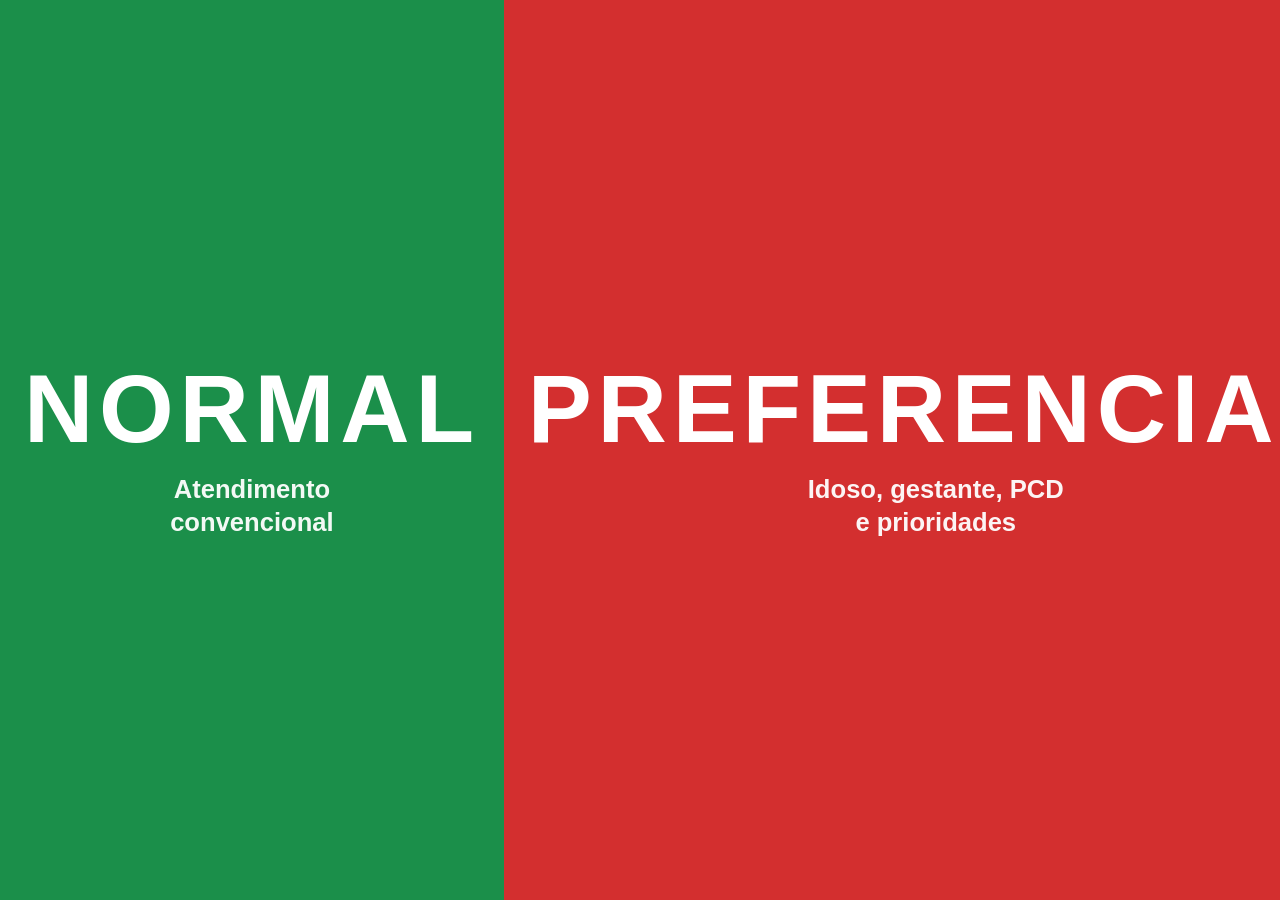
<file: totem/index.html>
<!DOCTYPE html>
<html lang="pt-BR">
<head>
  <meta charset="UTF-8" />
  <meta name="viewport" content="width=device-width, initial-scale=1, maximum-scale=1, user-scalable=no" />
  <title>Retire sua senha</title>
  <style>
    /* CSS crítico inline — garante 50/50 mesmo se styles.css estiver em cache antigo */
    * { box-sizing: border-box; margin: 0; padding: 0; }
    html, body {
      width: 100%;
      height: 100%;
      overflow: hidden;
      background: #000;
      color: #fff;
      font-family: system-ui, "Segoe UI", sans-serif;
      -webkit-tap-highlight-color: transparent;
      user-select: none;
      touch-action: manipulation;
    }
    .split {
      position: fixed;
      inset: 0;
      width: 100%;
      height: 100%;
      display: grid;
      grid-template-columns: 1fr 1fr;
      grid-template-rows: 1fr;
    }
    .half {
      border: 0;
      width: 100%;
      height: 100%;
      color: #fff;
      cursor: pointer;
      display: flex;
      flex-direction: column;
      align-items: center;
      justify-content: center;
      gap: 1rem;
      padding: 1.5rem;
    }
    .half-normal { background: #1b8f4a; }
    .half-pref { background: #d32f2f; }
    .half:active { filter: brightness(0.9); }
    .half:disabled { opacity: 0.65; cursor: wait; }
    .half-title {
      font-size: clamp(2.8rem, 9vw, 6rem);
      font-weight: 800;
      letter-spacing: 0.06em;
      line-height: 1;
    }
    .half-sub {
      font-size: clamp(1.1rem, 2.8vw, 1.6rem);
      font-weight: 600;
      opacity: 0.95;
      max-width: 18ch;
      text-align: center;
      line-height: 1.3;
    }
    .status {
      position: fixed;
      left: 50%;
      bottom: 1rem;
      transform: translateX(-50%);
      z-index: 5;
      padding: 0.45rem 1rem;
      border-radius: 999px;
      background: rgba(0,0,0,0.45);
      font-size: 1rem;
      font-weight: 600;
      max-width: 90vw;
      text-align: center;
    }
    .status:empty { display: none; }
    .status.error { background: rgba(127, 29, 29, 0.92); }
    .ticket-overlay {
      position: fixed;
      inset: 0;
      z-index: 30;
      display: grid;
      place-items: center;
      padding: 1.25rem;
      background: rgba(0,0,0,0.55);
    }
    .ticket-overlay[hidden] { display: none !important; }
    .ticket-card {
      width: min(100%, 420px);
      background: #fff;
      color: #0b1220;
      border-radius: 1.25rem;
      padding: 1.6rem 1.5rem 1.4rem;
      text-align: center;
    }
    .ticket-type {
      text-transform: uppercase;
      letter-spacing: 0.1em;
      font-size: 1rem;
      font-weight: 800;
    }
    .ticket-number {
      margin: 0.7rem 0 0.35rem;
      font-size: clamp(4rem, 18vw, 6rem);
      font-weight: 800;
      line-height: 1;
    }
    .ticket-service, .ticket-time, .ticket-msg {
      font-size: 1.05rem;
      opacity: 0.75;
    }
    .ticket-msg { margin-top: 0.85rem; font-weight: 700; opacity: 1; }
    .btn-ok {
      margin-top: 1.2rem;
      width: 100%;
      border: 0;
      border-radius: 0.9rem;
      padding: 1.05rem;
      background: #0b1220;
      color: #fff;
      font-size: 1.15rem;
      font-weight: 800;
      cursor: pointer;
    }
    .print-only { display: none; }
    @media (max-width: 700px) and (orientation: portrait) {
      .split {
        grid-template-columns: 1fr;
        grid-template-rows: 1fr 1fr;
      }
    }
    @page {
      size: 80mm auto;
      margin: 3mm;
    }
    @media print {
      html, body {
        width: 80mm !important;
        height: auto !important;
        margin: 0 !important;
        padding: 0 !important;
        background: #fff !important;
        overflow: visible !important;
        position: static !important;
      }
      body * { visibility: hidden !important; }
      #printArea, #printArea * { visibility: visible !important; }
      .split, .ticket-overlay, .status { display: none !important; }
      #printArea {
        display: block !important;
        position: static !important;
        width: 74mm !important;
        max-width: 74mm !important;
        margin: 0 auto !important;
        padding: 2mm 0 !important;
        background: #fff !important;
        color: #000 !important;
        font-family: Arial, Helvetica, sans-serif !important;
      }
      .print-ticket { width: 100% !important; text-align: center !important; color: #000 !important; }
      .print-head {
        display: flex !important;
        flex-direction: row !important;
        align-items: center !important;
        justify-content: flex-start !important;
        gap: 2mm !important;
        width: 100% !important;
        text-align: left !important;
        margin: 0 0 3mm !important;
        padding-bottom: 2mm !important;
        border-bottom: 0.4mm solid #000 !important;
      }
      .print-logo {
        width: 10mm !important;
        height: 10mm !important;
        max-width: 10mm !important;
        max-height: 10mm !important;
        object-fit: contain !important;
        display: block !important;
        flex: 0 0 auto !important;
      }
      .print-brand {
        flex: 1 1 auto !important;
        font-size: 8pt !important;
        font-weight: 700 !important;
        line-height: 1.15 !important;
        margin: 0 !important;
        text-align: left !important;
      }
      .print-type { font-size: 12pt !important; font-weight: 800 !important; letter-spacing: 0.1em !important; margin: 2mm 0 1mm !important; }
      .print-num, .print-ticket .num { font-size: 68pt !important; font-weight: 900 !important; line-height: 0.95 !important; margin: 2mm 0 3mm !important; text-align: center !important; }
      .print-svc, .print-time { font-size: 10pt !important; font-weight: 600 !important; margin: 1mm 0 !important; }
      .print-msg { font-size: 11pt !important; font-weight: 800 !important; margin: 3mm 0 0 !important; }
    }
  </style>
  <link rel="stylesheet" href="styles.css?v=15" />
</head>
<body>
  <main class="split" id="home">
    <button type="button" class="half half-normal" id="btnNormal" onclick="emitirTabletNormal()">
      <span class="half-title">NORMAL</span>
      <span class="half-sub">Atendimento convencional</span>
    </button>

    <button type="button" class="half half-pref" id="btnPreferencial" onclick="emitirTabletPreferencial()">
      <span class="half-title">PREFERENCIAL</span>
      <span class="half-sub">Idoso, gestante, PCD e prioridades</span>
    </button>

    <p class="status" id="status" role="status" aria-live="polite"></p>
  </main>

  <section class="ticket-overlay" id="ticketOverlay" hidden>
    <div class="ticket-card" id="ticketCard">
      <p class="ticket-type" id="ticketType">Normal</p>
      <p class="ticket-number" id="ticketNumber">—</p>
      <p class="ticket-service" id="ticketService"></p>
      <p class="ticket-time" id="ticketTime"></p>
      <p class="ticket-msg">Aguarde ser chamado no painel</p>
      <button type="button" class="btn-ok" id="btnOk" onclick="fecharTicket()">OK</button>
    </div>
  </section>

  <div id="printArea" class="print-only" aria-hidden="true"></div>

  <script src="config.js?v=15"></script>
  <script src="app.js?v=15"></script>
</body>
</html>
</file>
<file: totem/styles.css>
/* Complemento — layout principal já está inline no index.html */
:root {
  --ink: #0b1220;
  --normal: #1b8f4a;
  --pref: #d32f2f;
  --danger: #7f1d1d;
}

html, body {
  position: fixed;
  inset: 0;
  width: 100%;
  height: 100%;
  overflow: hidden;
  background: #000;
  color: #fff;
  font-family: system-ui, "Segoe UI", sans-serif;
  -webkit-tap-highlight-color: transparent;
  user-select: none;
  touch-action: manipulation;
}

.split {
  position: fixed !important;
  inset: 0 !important;
  width: 100% !important;
  height: 100% !important;
  display: grid !important;
  grid-template-columns: 1fr 1fr !important;
  grid-template-rows: 1fr !important;
}

.half {
  border: 0;
  width: 100%;
  height: 100%;
  min-height: 100%;
  color: #fff;
  cursor: pointer;
  display: flex;
  flex-direction: column;
  align-items: center;
  justify-content: center;
  gap: 1rem;
  padding: 1.5rem;
}

.half-normal { background: #1b8f4a !important; }
.half-pref { background: #d32f2f !important; }

.half:active { filter: brightness(0.9); }
.half:disabled { opacity: 0.65; cursor: wait; }

.half-title {
  font-size: clamp(2.8rem, 9vw, 6rem);
  font-weight: 800;
  letter-spacing: 0.06em;
  line-height: 1;
}

.half-sub {
  font-size: clamp(1.1rem, 2.8vw, 1.6rem);
  font-weight: 600;
  opacity: 0.95;
  max-width: 18ch;
  text-align: center;
  line-height: 1.3;
}

.status {
  position: fixed;
  left: 50%;
  bottom: 1rem;
  transform: translateX(-50%);
  z-index: 5;
  padding: 0.45rem 1rem;
  border-radius: 999px;
  background: rgba(0,0,0,0.45);
  font-size: 1rem;
  font-weight: 600;
  max-width: 90vw;
  text-align: center;
}

.status:empty { display: none; }
.status.error { background: rgba(127, 29, 29, 0.92); }

.ticket-overlay {
  position: fixed;
  inset: 0;
  z-index: 30;
  display: grid;
  place-items: center;
  padding: 1.25rem;
  background: rgba(0, 0, 0, 0.55);
}

.ticket-overlay[hidden] { display: none !important; }

.ticket-card {
  width: min(100%, 420px);
  background: #fff;
  color: var(--ink);
  border-radius: 1.25rem;
  padding: 1.6rem 1.5rem 1.4rem;
  text-align: center;
}

.ticket-type {
  text-transform: uppercase;
  letter-spacing: 0.1em;
  font-size: 1rem;
  font-weight: 800;
}

.ticket-number {
  margin: 0.7rem 0 0.35rem;
  font-size: clamp(4rem, 18vw, 6rem);
  font-weight: 800;
  line-height: 1;
}

.ticket-service,
.ticket-time,
.ticket-msg {
  font-size: 1.05rem;
  opacity: 0.75;
}

.ticket-msg {
  margin-top: 0.85rem;
  font-weight: 700;
  opacity: 1;
}

.btn-ok {
  margin-top: 1.2rem;
  width: 100%;
  border: 0;
  border-radius: 0.9rem;
  padding: 1.05rem;
  background: var(--ink);
  color: #fff;
  font-size: 1.15rem;
  font-weight: 800;
  cursor: pointer;
}

.print-only { display: none; }

@media (max-width: 700px) and (orientation: portrait) {
  .split {
    grid-template-columns: 1fr !important;
    grid-template-rows: 1fr 1fr !important;
  }
}

/* Impressão térmica 80mm (Bematech) — preenche a largura com margem */
@page {
  size: 80mm auto;
  margin: 3mm;
}

@media print {
  html, body {
    width: 80mm !important;
    height: auto !important;
    margin: 0 !important;
    padding: 0 !important;
    background: #fff !important;
    overflow: visible !important;
    position: static !important;
    -webkit-print-color-adjust: exact;
    print-color-adjust: exact;
  }

  body * { visibility: hidden !important; }

  #printArea,
  #printArea * {
    visibility: visible !important;
  }

  .split,
  .ticket-overlay,
  .status,
  .audio-unlock {
    display: none !important;
  }

  #printArea {
    display: block !important;
    position: static !important;
    left: auto !important;
    top: auto !important;
    width: 74mm !important;
    max-width: 74mm !important;
    margin: 0 auto !important;
    padding: 1mm 0 18mm !important;
    background: #fff !important;
    color: #000 !important;
    font-family: Arial, Helvetica, sans-serif !important;
  }

  .print-ticket {
    width: 100% !important;
    text-align: center !important;
    color: #000 !important;
  }

  .print-head {
    display: flex !important;
    flex-direction: row !important;
    align-items: center !important;
    justify-content: flex-start !important;
    gap: 1.5mm !important;
    width: 100% !important;
    text-align: left !important;
    margin: 0 0 2mm !important;
    padding-bottom: 1mm !important;
    border-bottom: 0.3mm solid #000 !important;
  }

  .print-head-text {
    justify-content: center !important;
    text-align: center !important;
  }

  .print-head-text .print-brand {
    text-align: center !important;
    font-size: 8pt !important;
  }

  .print-logo {
    width: 5mm !important;
    height: 5mm !important;
    max-width: 5mm !important;
    max-height: 5mm !important;
    object-fit: contain !important;
    display: block !important;
    flex: 0 0 auto !important;
    background: transparent !important;
  }

  .print-brand {
    flex: 1 1 auto !important;
    font-size: 7pt !important;
    font-weight: 700 !important;
    line-height: 1.1 !important;
    margin: 0 !important;
    text-align: left !important;
  }

  .print-type {
    font-size: 11pt !important;
    font-weight: 800 !important;
    letter-spacing: 0.08em !important;
    margin: 2mm 0 1mm !important;
  }

  .print-num {
    font-size: 72pt !important;
    font-weight: 900 !important;
    line-height: 0.9 !important;
    letter-spacing: 0.02em !important;
    margin: 3mm 0 3mm !important;
    text-align: center !important;
  }

  .print-time {
    font-size: 10pt !important;
    font-weight: 600 !important;
    margin: 1mm 0 !important;
  }

  .print-msg {
    font-size: 11pt !important;
    font-weight: 800 !important;
    margin: 2mm 0 0 !important;
  }

  .print-tail {
    height: 12mm !important;
  }

  .print-ticket .num {
    font-size: 72pt !important;
    font-weight: 900 !important;
  }
}
</file>
